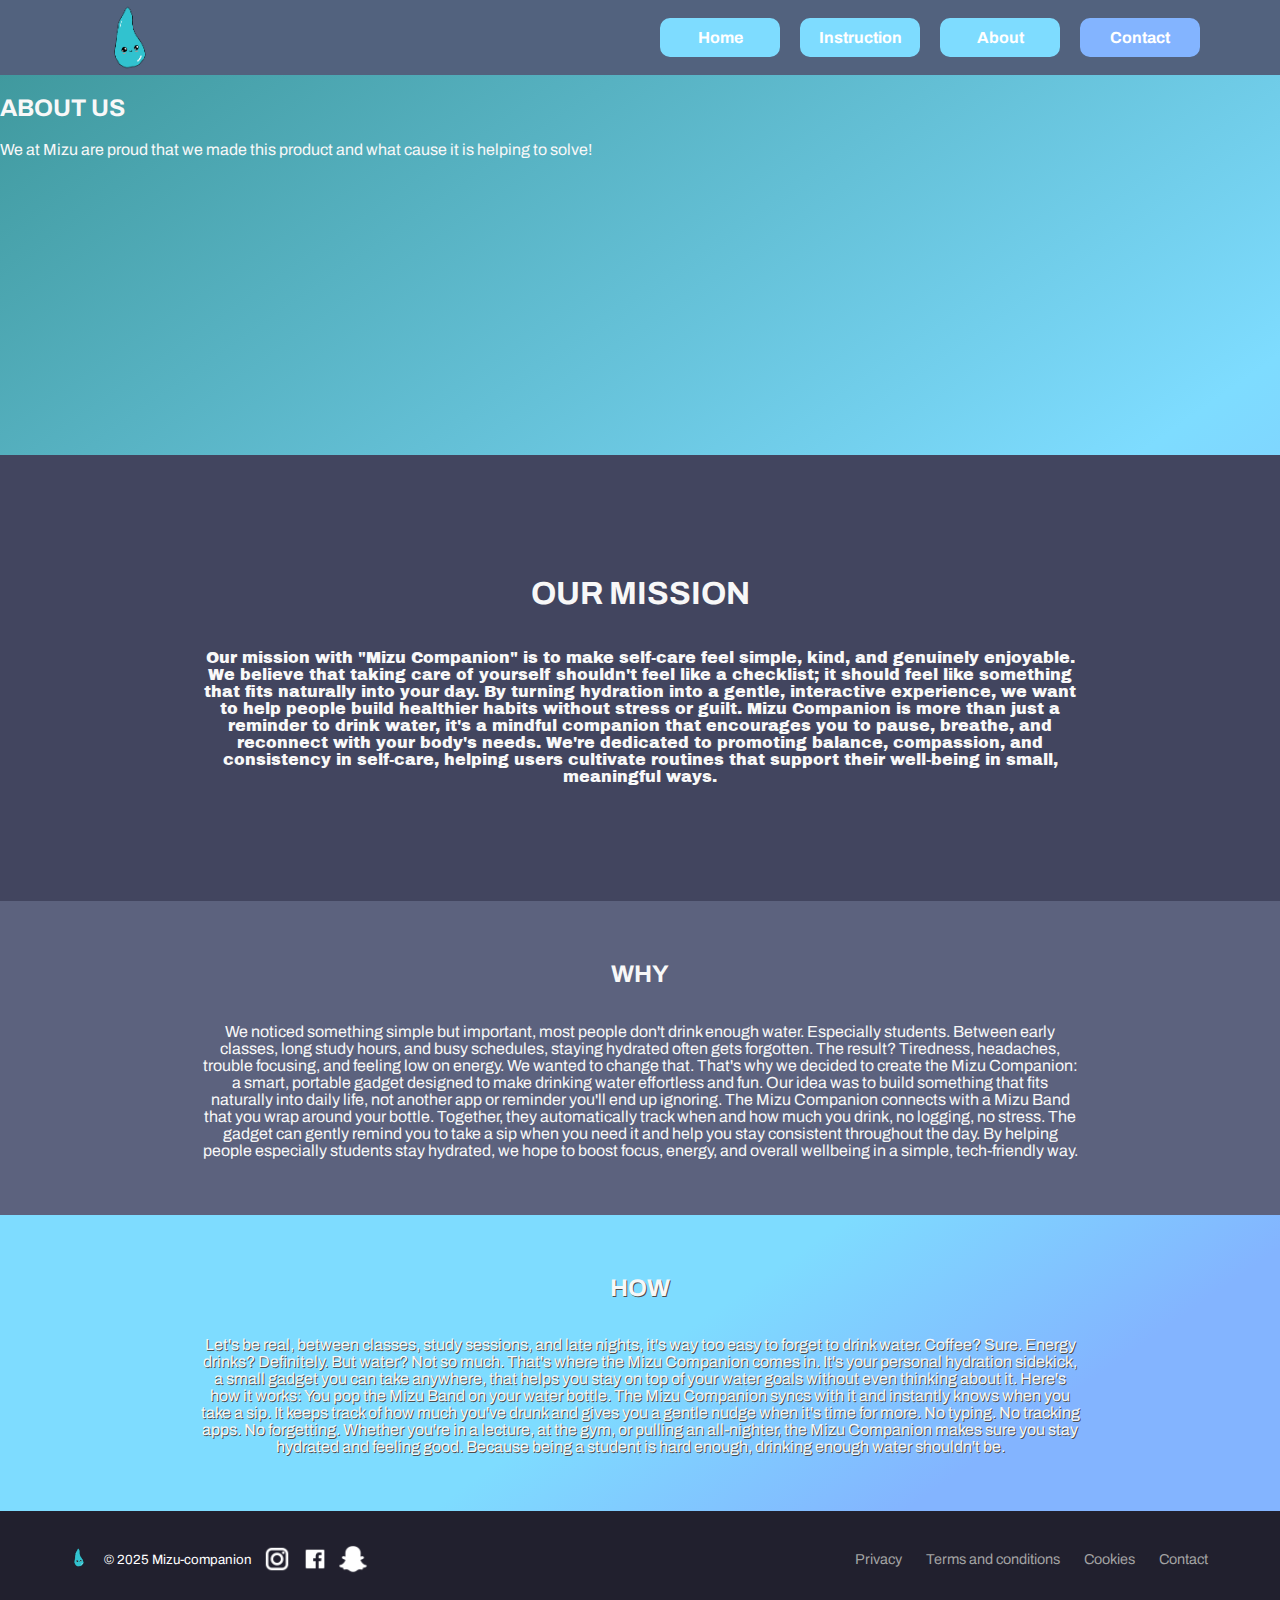
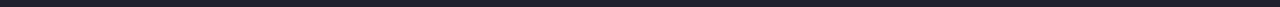
<file: about.html>
<!DOCTYPE html>
<html lang="en">
  <head>
    <meta charset="UTF-8" />
    <meta name="viewport" content="width=device-width, initial-scale=1.0" />
    <title>Document</title>
    <link rel="stylesheet" href="css/about.css" />
  </head>

  <body>
    <nav class="navTop">
      <img src="images/logo1.png" alt="Placeholder" />
      <div class="navLinks">
        <a href="index.html">Home</a>
        <a href="instruction.html">Instruction</a>
        <a href="about.html">About</a>
        <a href="contact.html">Contact</a>
      </div>
    </nav>
    <header>
      <h2>ABOUT US</h2>
      <p>
        We at Mizu are proud that we made this product and what cause it is
        helping to solve!
      </p>
    </header>
    <main>
      <section class="mission">
        <h1 class="us">OUR MISSION</h1>
        <p>
          Our mission with "Mizu Companion" is to make self-care feel simple,
          kind, and genuinely enjoyable. We believe that taking care of yourself
          shouldn't feel like a checklist; it should feel like something that
          fits naturally into your day. By turning hydration into a gentle,
          interactive experience, we want to help people build healthier habits
          without stress or guilt. Mizu Companion is more than just a reminder
          to drink water, it's a mindful companion that encourages you to pause,
          breathe, and reconnect with your body's needs. We're dedicated to
          promoting balance, compassion, and consistency in self-care, helping
          users cultivate routines that support their well-being in small,
          meaningful ways.
        </p>
      </section>
      <section class="why">
        <h2>WHY</h2>
        <p>
          We noticed something simple but important, most people don't drink
          enough water. Especially students. Between early classes, long study
          hours, and busy schedules, staying hydrated often gets forgotten. The
          result? Tiredness, headaches, trouble focusing, and feeling low on
          energy. We wanted to change that. That's why we decided to create the
          Mizu Companion: a smart, portable gadget designed to make drinking
          water effortless and fun. Our idea was to build something that fits
          naturally into daily life, not another app or reminder you'll end up
          ignoring. The Mizu Companion connects with a Mizu Band that you wrap
          around your bottle. Together, they automatically track when and how
          much you drink, no logging, no stress. The gadget can gently remind
          you to take a sip when you need it and help you stay consistent
          throughout the day. By helping people especially students stay
          hydrated, we hope to boost focus, energy, and overall wellbeing in a
          simple, tech-friendly way.
        </p>
      </section>
      <section class="how">
        <h2>HOW</h2>
        <p>
          Let's be real, between classes, study sessions, and late nights, it's
          way too easy to forget to drink water. Coffee? Sure. Energy drinks?
          Definitely. But water? Not so much. That's where the Mizu Companion
          comes in. It's your personal hydration sidekick, a small gadget you
          can take anywhere, that helps you stay on top of your water goals
          without even thinking about it. Here's how it works: You pop the Mizu
          Band on your water bottle. The Mizu Companion syncs with it and
          instantly knows when you take a sip. It keeps track of how much you've
          drunk and gives you a gentle nudge when it's time for more. No typing.
          No tracking apps. No forgetting. Whether you're in a lecture, at the
          gym, or pulling an all-nighter, the Mizu Companion makes sure you stay
          hydrated and feeling good. Because being a student is hard enough,
          drinking enough water shouldn't be.
        </p>
      </section>
    </main>
    <footer id="footer">
      <div class="footerWrapper">
        <div class="footerLeft">
          <a href="#"><img src="images/logo1.png" alt="temp" /></a>
          <p>© 2025 Mizu-companion</p>
          <div class="socials">
            <a href="https://www.instagram.com/" target="_blank"
              ><img src="images/instagram.png" alt="Insta"
            /></a>
            <a href="https://www.facebook.com/?locale=nl_NL" target="_blank"
              ><img src="images/facebook.png" alt="Facebook"
            /></a>
            <a href="https://accounts.snapchat.com/v2/signup" target="_blank"
              ><img src="images/snapchat.png" alt="Snapchat"
            /></a>
          </div>
        </div>
        <nav class="bottomNav">
          <a href="#">Privacy</a>
          <a href="#">Terms and conditions</a>
          <a href="#">Cookies</a>
          <a href="/contact.html">Contact</a>
        </nav>
      </div>
    </footer>
  </body>
</html>
</file>
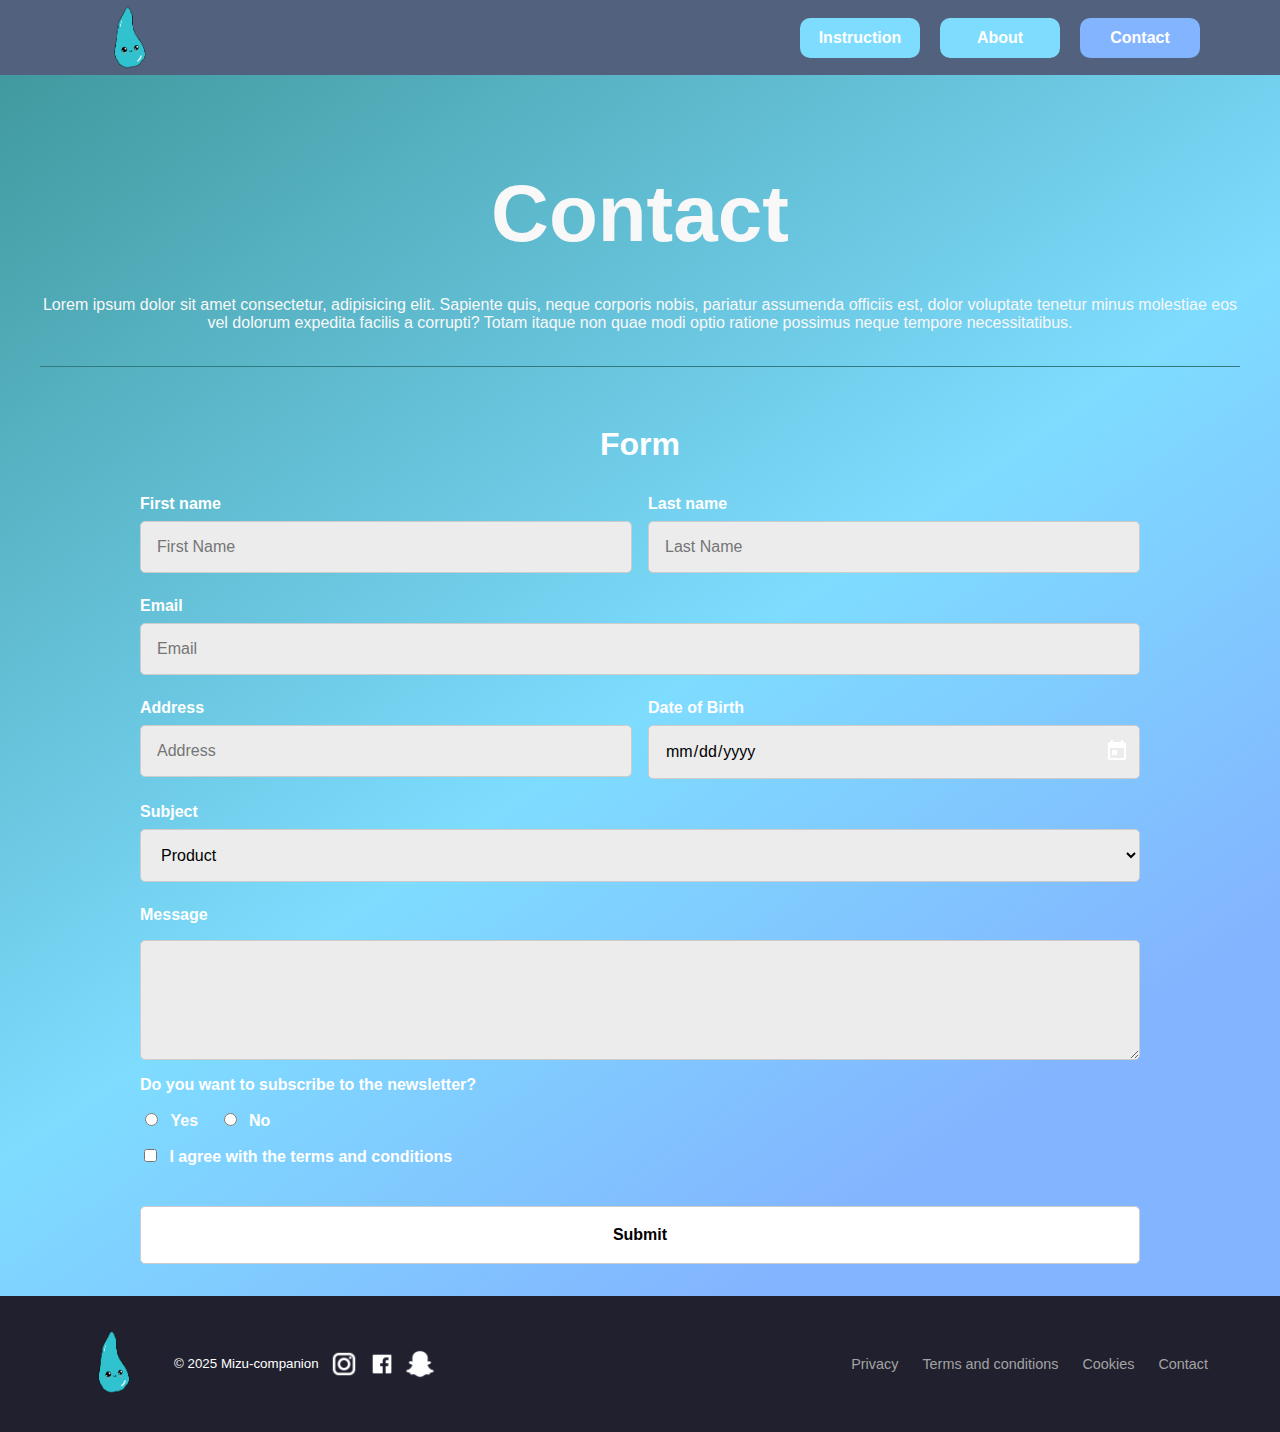
<file: contact.html>
<!DOCTYPE html>
<html lang="en">
  <head>
    <meta charset="UTF-8" />
    <meta name="viewport" content="width=device-width, initial-scale=1.0" />
    <title>Contact</title>
    <link rel="stylesheet" href="css/contact.css" />
  </head>

  <nav class="navTop">
      <img src="images/logo1.png" alt="Placeholder" />
      <div class="navLinks">
        <a href="#">Instruction</a>
        <a href="#">About</a>
        <a href="#">Contact</a>
      </div>
    </nav>

    <header>
      <h2>Contact</h2>
      <p>
        Lorem ipsum dolor sit amet consectetur, adipisicing elit. Sapiente quis,
        neque corporis nobis, pariatur assumenda officiis est, dolor voluptate
        tenetur minus molestiae eos vel dolorum expedita facilis a corrupti?
        Totam itaque non quae modi optio ratione possimus neque tempore
        necessitatibus.
      </p>
    </header>

    <main>
      <h2>Form</h2>
      <form action="" id="form">
        <div class="formNames">
          <div>
            <label for="fname">First name</label>
            <input
              type="text"
              id="fname"
              name="fname"
              placeholder="First Name"
              required
            />
          </div>
          <div>
            <label for="lname">Last name</label>
            <input
              type="text"
              id="lname"
              name="lname"
              placeholder="Last Name"
              required
            />
          </div>
        </div>

        <div>
          <label for="email">Email</label>
          <input
            type="email"
            id="email"
            name="email"
            placeholder="Email"
            required
          />
        </div>

        <div class="formMiddle">
          <div>
            <label for="address">Address</label>
            <input
              type="text"
              id="address"
              name="address"
              placeholder="Address"
              required
            />
          </div>
          <div>
            <label for="date">Date of Birth</label>
            <input
              type="date"
              name="date"
              id="date"
              required
              class="datePicker"
            />
          </div>
        </div>

        <div>
          <label for="subject">Subject</label>
          <select id="subject" name="subject" required>
            <option value="product">Product</option>
            <option value="general">General Question</option>
            <option value="return">Return Product</option>
            <option value="Other">Other...</option>
          </select>
        </div>

        <div class="formEnd">
          <label for="message">Message</label>
          <textarea name="message" id="message" required></textarea>

          <p>Do you want to subscribe to the newsletter?</p>
          <div>
            <input
              type="radio"
              id="yes"
              name="newsletter"
              value="yes"
              required
            />
            <label for="yes">Yes</label>
            <input type="radio" id="no" name="newsletter" value="no" required />
            <label for="no">No</label>
          </div>

          <div>
            <input
              type="checkbox"
              id="terms"
              name="terms"
              value="terms"
              required
            />
            <label for="terms">I agree with the terms and conditions</label>
          </div>
        </div>

        <input type="submit" value="Submit" />
      </form>
    </main>
    <footer id="footer">
      <div class="footerWrapper">
        <div class="footerLeft">
          <a href="#"><img src="images/logo1.png" alt="temp" /></a>
          <p>© 2025 Mizu-companion</p>
          <div class="socials">
            <a href="#"><img src="images/instagram.png" alt="Insta" /></a>
            <a href="#"><img src="images/facebook.png" alt="Facebook" /></a>
            <a href="#"><img src="images/snapchat.png" alt="Snapchat" /></a>
          </div>
        </div>
        <nav class="bottomNav">
          <a href="#">Privacy</a>
          <a href="#">Terms and conditions</a>
          <a href="#">Cookies</a>
          <a href="/contact.html">Contact</a>
        </nav>
      </div>
    </footer>
  </body>
</html>
</file>
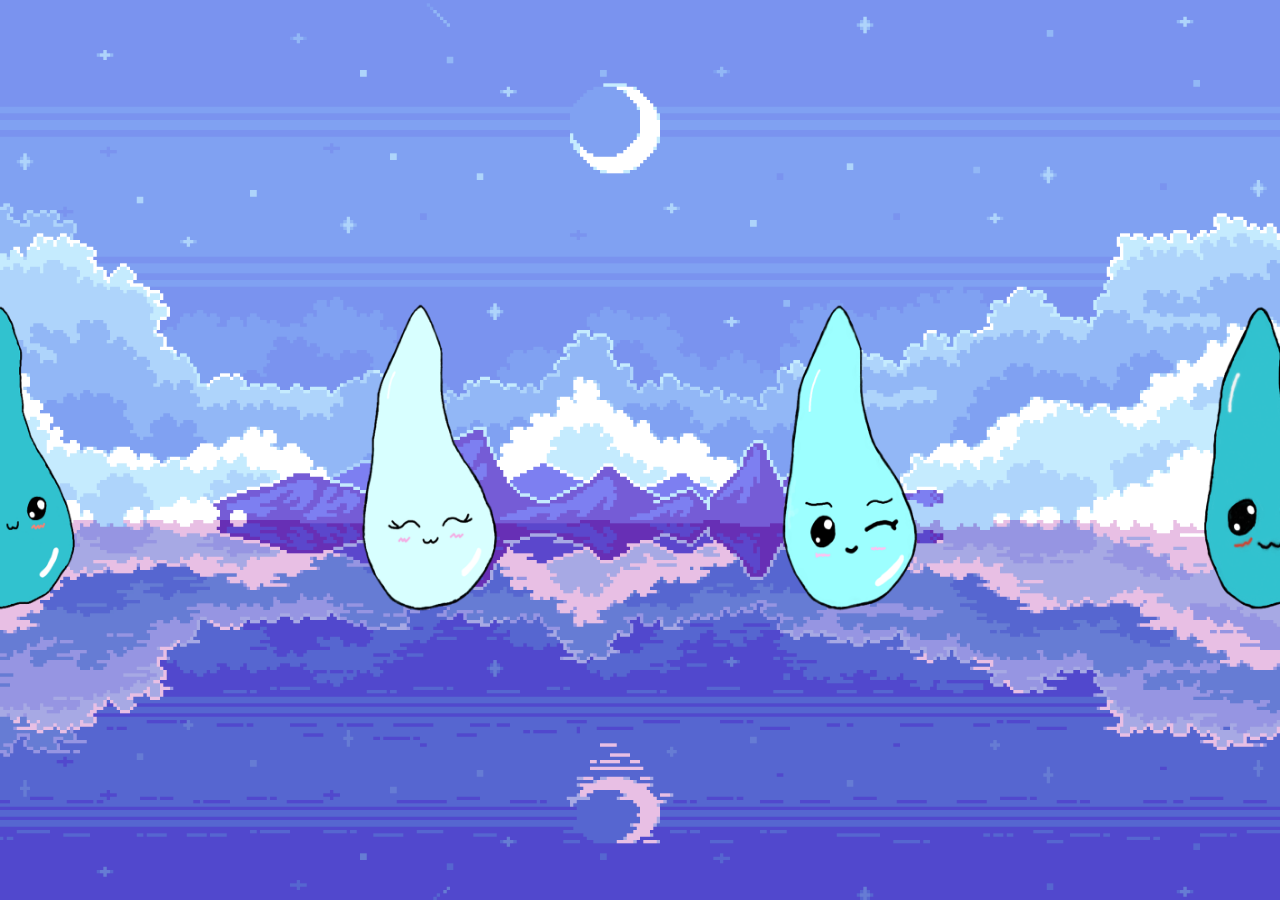
<file: dance.html>
<!DOCTYPE html>
<html lang="en">
  <head>
    <meta charset="UTF-8" />
    <meta name="viewport" content="width=device-width, initial-scale=1.0" />
    <title>Dancing</title>
    <link rel="stylesheet" href="css/dance.css" />
  </head>
  <body>
    <div class="danceWrapper">
      <img class="dance" src="images/logo1.png" alt="Mizu logo" />
      <img class="dance" src="images/logo2.png" alt="Mizu logo" />
      <img class="dance" src="images/logo3.png" alt="Mizu logo" />
      <img class="dance" src="images/logo4.png" alt="Mizu logo" />
    </div>
  </body>
</html>
</file>
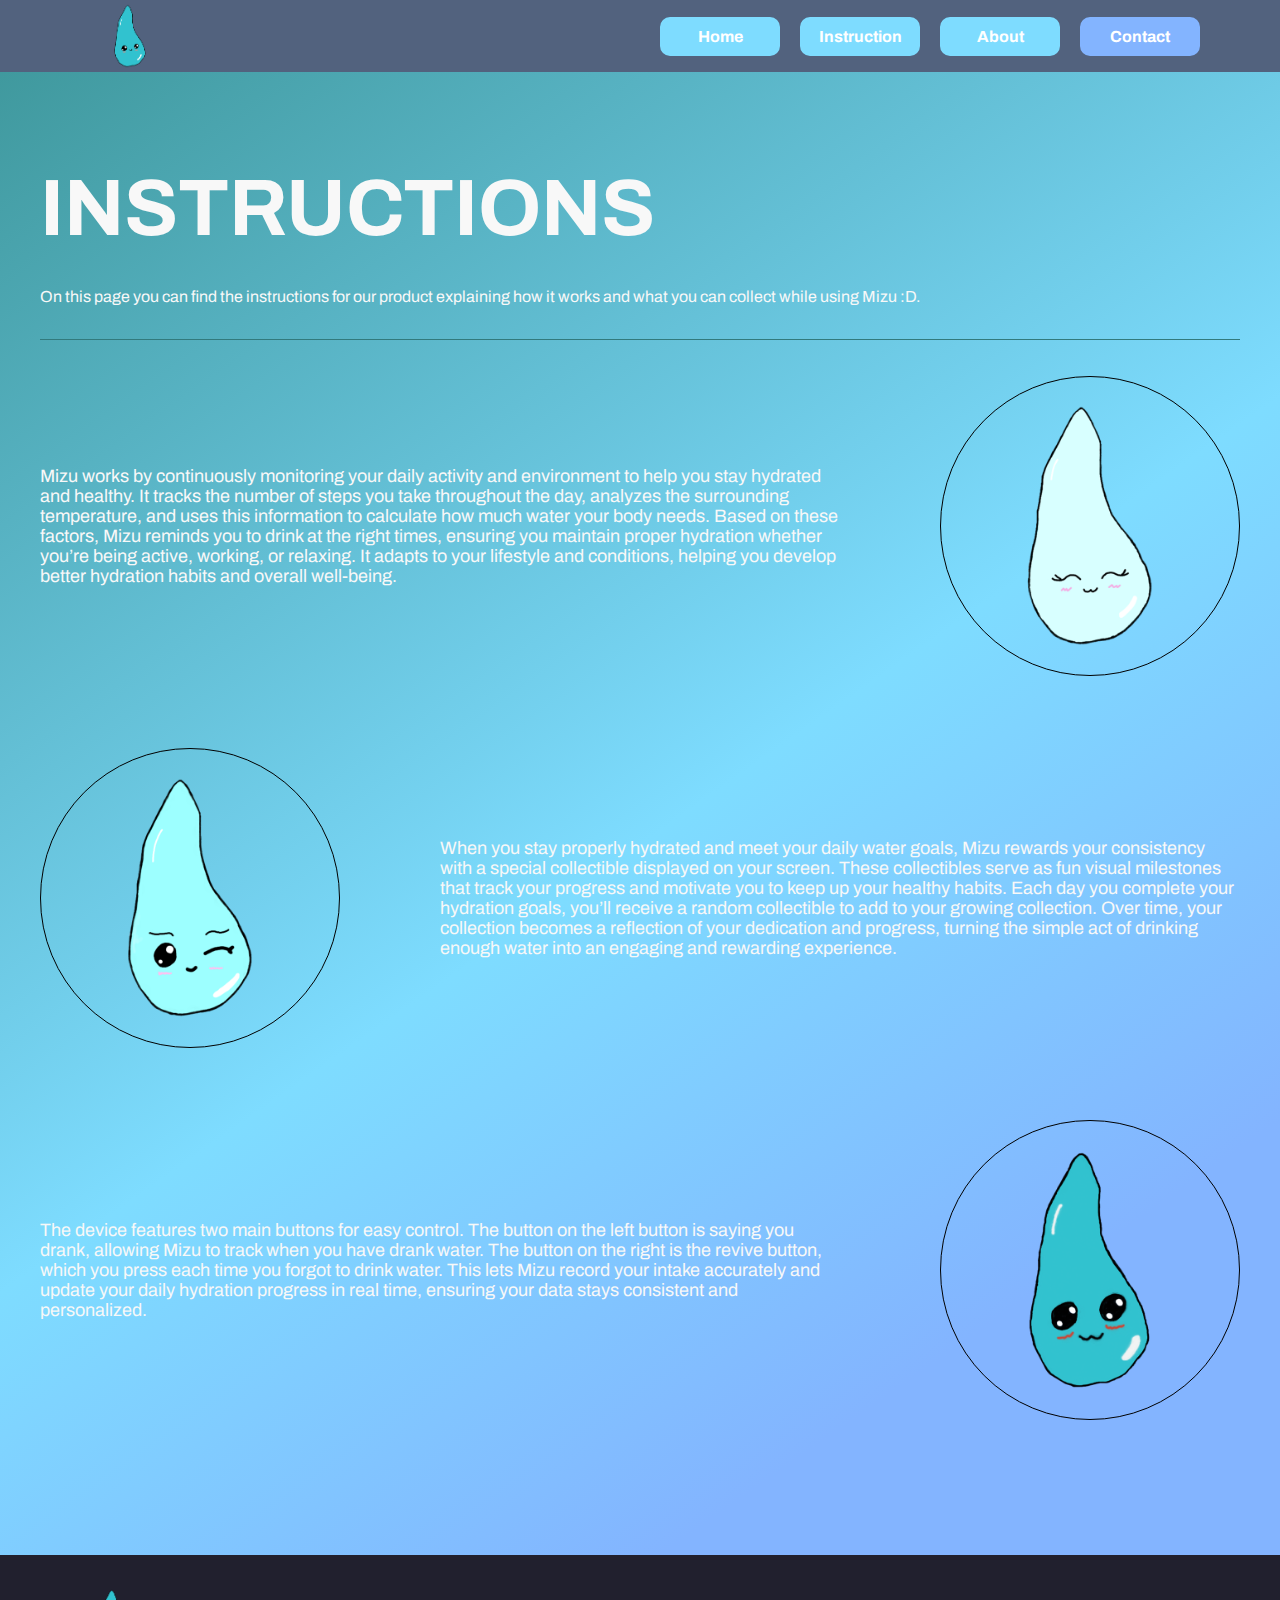
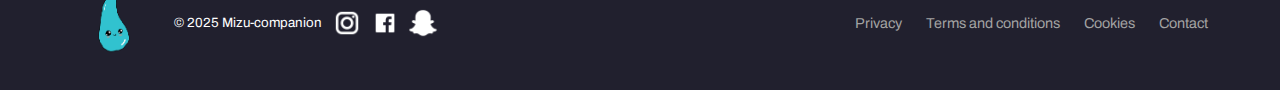
<file: instruction.html>
<!DOCTYPE html>
<html lang="en">
  <head>
    <meta charset="UTF-8" />
    <meta name="viewport" content="width=device-width, initial-scale=1.0" />
    <title>Instruction</title>
    <link rel="stylesheet" href="css/instruction.css" />
  </head>
  <body>
    <nav class="navTop">
      <img src="images/logo1.png" alt="Placeholder" />
      <div class="navLinks">
        <a href="index.html">Home</a>
        <a href="instruction.html">Instruction</a>
        <a href="about.html">About</a>
        <a href="contact.html">Contact</a>
      </div>
    </nav>

    <header>
      <h2>INSTRUCTIONS</h2>
      <p>
        On this page you can find the instructions for our product explaining
        how it works and what you can collect while using Mizu :D.
      </p>
    </header>
    <main>
      <section class="informationWrapper">
        <article class="leftSide">
          <p>
            Mizu works by continuously monitoring your daily activity and
            environment to help you stay hydrated and healthy. It tracks the
            number of steps you take throughout the day, analyzes the
            surrounding temperature, and uses this information to calculate how
            much water your body needs. Based on these factors, Mizu reminds you
            to drink at the right times, ensuring you maintain proper hydration
            whether you’re being active, working, or relaxing. It adapts to your
            lifestyle and conditions, helping you develop better hydration
            habits and overall well-being.
          </p>
          <img src="images/logo2.png" alt="Happy" />
        </article>
        <article class="rightSide">
          <img src="images/logo3.png" alt="Wink" />
          <p>
            When you stay properly hydrated and meet your daily water goals,
            Mizu rewards your consistency with a special collectible displayed
            on your screen. These collectibles serve as fun visual milestones
            that track your progress and motivate you to keep up your healthy
            habits. Each day you complete your hydration goals, you’ll receive a
            random collectible to add to your growing collection. Over time,
            your collection becomes a reflection of your dedication and
            progress, turning the simple act of drinking enough water into an
            engaging and rewarding experience.
          </p>
        </article>
        <article class="leftSide">
          <p>
            The device features two main buttons for easy control. The button on
            the left button is saying you drank, allowing Mizu to track when you
            have drank water. The button on the right is the revive button,
            which you press each time you forgot to drink water. This lets Mizu
            record your intake accurately and update your daily hydration
            progress in real time, ensuring your data stays consistent and
            personalized.
          </p>
          <img src="images/logo4.png" alt="Neutral" />
        </article>
      </section>
    </main>

    <footer id="footer">
      <div class="footerWrapper">
        <div class="footerLeft">
          <a href="#"><img src="images/logo1.png" alt="temp" /></a>
          <p>© 2025 Mizu-companion</p>
          <div class="socials">
            <a href="#"><img src="images/instagram.png" alt="Insta" /></a>
            <a href="#"><img src="images/facebook.png" alt="Facebook" /></a>
            <a href="#"><img src="images/snapchat.png" alt="Snapchat" /></a>
          </div>
        </div>
        <nav class="bottomNav">
          <a href="#">Privacy</a>
          <a href="#">Terms and conditions</a>
          <a href="#">Cookies</a>
          <a href="/contact.html">Contact</a>
        </nav>
      </div>
    </footer>
  </body>
</html>
</file>
<file: css/about.css>
@font-face {
  font-family: "Archivo";
  src: url("../Fonts/Archivo/Archivo-VariableFont_wdth,wght.ttf") format("truetype");
  font-weight: 100 900;
  font-stretch: 62.5% 125%;
  font-style: normal;
}

@font-face {
  font-family: "Archivo";
  src: url("../Fonts/Archivo/Archivo-Italic-VariableFont_wdth,wght.ttf") format("truetype");
  font-weight: 100 900;
  font-stretch: 62.5% 125%;
  font-style: italic;
}

@font-face {
  font-family: "Archivo Black";
  src: url("../Fonts/Archivo_Black/ArchivoBlack-Regular.ttf") format("truetype");
  font-weight: 900;
  font-style: normal;
}

* {
  box-sizing: border-box;
  text-decoration: none;
}

body {
  margin: 0;
  font-family: "Archivo", sans-serif;
  color: rgb(248, 248, 248);
  background: #7dfbff;
  background: #7dfbff;
  background: linear-gradient(145deg,
      #3c9598 0%,
      rgba(126, 220, 255, 1) 50%,
      rgba(131, 180, 255, 1) 78%);
}

.navTop {
  height: 75px;
  padding: 0 5rem 0 5rem;
  display: flex;
  justify-content: space-between;
  align-items: center;
  background-color: #52627e;
  width: 100%;
  min-width: 100%;
}

.navTop img {
  width: 100px;
  height: auto;
}

.navLinks {
  display: flex;
  justify-content: flex-end;
  width: 100%;
}

.navLinks a {
  width: 120px;
  background-color: #7edcff;
  text-align: center;
  margin-left: 20px;
  padding: 7px 0 7px 0;
  color: white;
  font-weight: bold;
  border-radius: 10px;
  border: 4px solid #7edcff;
}

.navLinks a:last-child {
  background-color: #83b4ff;
  border: 4px solid #83b4ff;
}

.navLinks a:hover {
  border: 4px solid #7dfbff;
}

header {
  width: 100%;
  height: 40vh;
}

header img {
  width: 100%;
  height: 100%;
  object-fit: cover;
  filter: blur(3px);

}

main {
  display: flex;
  flex-direction: column;
  align-items: center;
}

.mission {
  background-color: #42455f;
  width: 100%;
  display: flex;
  flex-direction: column;
  align-items: center;
  padding: 100px 200px;
  text-align: center;
  
}

.mission p {
  font-family: "Archivo Black", sans-serif;
}

.why {
  background-color: #5c627e;
  width: 100%;
  display: flex;
  flex-direction: column;
  align-items: center;
  padding: 40px 200px;
  text-align: center;
}

.how {
  background: linear-gradient(145deg,
      rgba(126, 220, 255, 1) 50%,
      rgba(131, 180, 255, 1) 78%);
  width: 100%;
  display: flex;
  flex-direction: column;
  align-items: center;
  padding: 40px 200px;
  text-align: center;
  text-shadow: 1px 1px rgb(79, 79, 79);
}

.why p, .how p {
  font-size: 1rem;
}

footer {
  background-color: #21202e;
  color: white;
  width: 100%;
  height: auto;
}

.footerWrapper {
  width: 90%;
  margin: 0 auto;
  padding: 3vh 0 3vh 0;
  display: flex;
  justify-content: space-between;
  align-items: center;
}

.footerLeft {
  display: flex;
  align-items: center;
  gap: 10px;
}

.footerLeft img {
  width: 30px;
  height: auto;
}

.footerLeft p {
  font-size: smaller;
}

.socials {
  display: flex;
  gap: 0.5rem;
}

.socials a {
  display: contents;
}

.socials img {
  width: 30px;
  height: auto;
}

.bottomNav {
  display: flex;
  justify-content: flex-end;
  text-align: right;
  gap: 0.5rem;
}

.bottomNav a {
  color: rgb(163, 163, 163);
  font-size: 0.9rem;
  padding: 0 8px 0 8px;
}

/*Begin media*/

@media (max-width: 900px) {
  .navTop {
    padding: 0 2rem;
  }

  .mission {
    padding: 0px 20px;
  }

  .why {
    padding: 0px 20px;
  }

  .how {
    padding: 0px 20px;
  }
}

@media (max-width: 768px) {
  .navTop {
    flex-direction: column;
    height: auto;
    padding: 1rem;
    gap: 1rem;
  }

  .navLinks {
    justify-content: center;
    flex-wrap: wrap;
    gap: 10px;
  }

  .navLinks a {
    margin-left: 0;
  }

  .mission {
    padding: 0px 20px;
  }

  .why {
    padding: 0px 20px;
  }

  .how {
    padding: 0px 20px;
  }

  .footerWrapper {
    flex-direction: column;
    gap: 2rem;
    text-align: center;
  }

  .footerLeft {
    flex-direction: column;
  }

  .bottomNav {
    flex-direction: column;
    text-align: center;
    gap: 0.5rem;
  }
}

@media (max-width: 640px) {
  .navTop img {
    width: 80px;
  }

  .mission {
    padding: 0px 20px;
  }

  .why {
    padding: 0px 20px;
  }

  .how {
    padding: 0px 20px;
  }

  .socials {
    justify-content: center;
  }
}

@media (max-width: 480px) {
  .navTop {
    padding: 0.5rem;
  }

  .navTop img {
    width: 60px;
  }

  .navLinks a {
    width: 100px;
    font-size: 0.85rem;
    padding: 5px 0;
  }

  .mission {
    padding: 0px 20px;
  }

  .why {
    padding: 0px 20px;
  }

  .how {
    padding: 0px 20px;
  }

  .footerLeft img {
    width: 70px;
  }

  .footerLeft p {
    font-size: 0.75rem;
  }

  .bottomNav a {
    font-size: 0.8rem;
  }
}
</file>
<file: css/contact.css>
@font-face {
  font-family: "Archivo";
  src: url("/Fonts/Archivo/Archivo-VariableFont_wdth,wght.ttf")
    format("truetype");
  font-weight: 100 900;
  font-stretch: 62.5% 125%;
  font-style: normal;
}

@font-face {
  font-family: "Archivo";
  src: url("/Fonts/Archivo/Archivo-Italic-VariableFont_wdth,wght.ttf")
    format("truetype");
  font-weight: 100 900;
  font-stretch: 62.5% 125%;
  font-style: italic;
}

@font-face {
  font-family: "Archivo Black";
  src: url("/Fonts/Archivo_Black/ArchivoBlack-Regular.ttf") format("truetype");
  font-weight: 900;
  font-style: normal;
}

html {
  scroll-behavior: smooth;
}

* {
  box-sizing: border-box;
  text-decoration: none;
  font-family: "Poppins", Arial, Helvetica, sans-serif;
}

body {
  margin: 0;
  font-family: "Archivo", sans-serif;
  color: rgb(248, 248, 248);
  background: #7dfbff;
  background: #7dfbff;
  background: linear-gradient(
    145deg,
    #3c9598 0%,
    rgba(126, 220, 255, 1) 50%,
    rgba(131, 180, 255, 1) 78%
  );
}

.navTop {
  height: 75px;
  padding: 0 5rem 0 5rem;
  display: flex;
  justify-content: space-between;
  align-items: center;
  background-color: #52627e;
  width: 100%;
  min-width: 100%;
}

.navTop img {
  width: 100px;
  height: auto;
}

.navLinks {
  display: flex;
  justify-content: flex-end;
  width: 100%;
}

.navLinks a {
  width: 120px;
  background-color: #7edcff;
  text-align: center;
  margin-left: 20px;
  padding: 7px 0 7px 0;
  color: white;
  font-weight: bold;
  border-radius: 10px;
  border: 4px solid #7edcff;
}

.navLinks a:last-child {
  background-color: #83b4ff;
  border: 4px solid #83b4ff;
}

.navLinks a:hover {
  border: 4px solid #7dfbff;
}

header {
  max-width: 1200px;
  width: 100%;
  margin: 0 auto;
  padding: 3vh 0 0 0;
  border-bottom: 1px solid #327a7d;
  text-align: center;
}

header p {
  padding: 0 0 2vh 0;
}

header h2 {
  font-size: 5rem;
  margin-bottom: 4vh;
}

header p {
  margin-top: 0px;
}

main {
  padding: 2rem;
  color: white;
}

main h2 {
  font-size: 2rem;
  margin-bottom: 2rem;
  text-align: center;
}

form {
  width: 100%;
  max-width: 1000px;
  margin: 0 auto;
  display: flex;
  flex-direction: column;
  gap: 1.5rem;
}

.formNames,
.formMiddle {
  display: flex;
  gap: 1rem;
}

.formNames > div,
.formMiddle > div {
  display: flex;
  flex-direction: column;
  flex: 1;
}

label {
  color: white;
  font-weight: bold;
  font-size: 1rem;
  margin-bottom: 0.5rem;
  display: block;
}

input,
select,
textarea {
  padding: 1rem;
  border: 1px solid #ccc;
  border-radius: 5px;
  background-color: rgb(236, 236, 236);
  font-size: 1rem;
  width: 100%;
  color: rgb(0, 0, 0);
}

textarea {
  min-height: 120px;
  resize: vertical;
  color: white;
}

.formEnd {
  display: flex;
  flex-direction: column;
  gap: 1rem;
}

.formEnd p {
  color: white;
  font-weight: bold;
  margin: 0;
}

.formEnd input[type="radio"],
.formEnd input[type="checkbox"] {
  width: auto;
  margin-right: 0.5rem;
}

.formEnd label {
  display: inline;
  margin-bottom: 0;
  margin-right: 1rem;
}

input[type="submit"] {
  background-color: white;
  color: black;
  font-weight: bold;
  cursor: pointer;
  padding: 1.2rem;
  margin-top: 1rem;
}

input[type="submit"]:hover {
  background-color: #f0f0f0;
}

.datePicker {
  appearance: none;
  -webkit-appearance: none;
  position: relative;
}

.datePicker::-webkit-calendar-picker-indicator {
  opacity: 0;
  display: block;

  cursor: pointer;
}

.datePicker:before {
  content: url('data:image/svg+xml;utf8,<svg xmlns="http://www.w3.org/2000/svg" width="24" height="24" fill="white" viewBox="0 0 24 24"><path d="M19 4h-1V2h-2v2H8V2H6v2H5c-1.1 0-1.99.9-1.99 2L3 20c0 1.1.9 2 2 2h14c1.1 0 2-.9 2-2V6c0-1.1-.9-2-2-2zm0 16H5V10h14v10zM7 12h5v5H7z"/></svg>');
  position: absolute;
  right: 10px;
  top: 50%;
  transform: translateY(-50%);
  pointer-events: none;
}

footer {
  background-color: #21202e;
  color: white;
  width: 100%;
  height: auto;
}

.footerWrapper {
  width: 90%;
  margin: 0 auto;
  padding: 3vh 0 3vh 0;
  display: flex;
  justify-content: space-between;
  align-items: center;
}

.footerLeft {
  display: flex;
  align-items: center;
  gap: 10px;
}

.footerLeft img {
  width: 100px;
  height: auto;
}

.footerLeft p {
  font-size: smaller;
}

.socials {
  display: flex;
  gap: 0.5rem;
}
.socials a {
  display: contents;
}

.socials img {
  width: 30px;
  height: auto;
}

.bottomNav {
  display: flex;
  justify-content: flex-end;
  text-align: right;
  gap: 0.5rem;
}

.bottomNav a {
  color: rgb(163, 163, 163);
  font-size: 0.9rem;
  padding: 0 8px 0 8px;
}

@media (max-width: 1240px) {
  header,
  main {
    max-width: 95%;
    padding-left: 2.5%;
    padding-right: 2.5%;
  }
}

@media (max-width: 900px) {
  .navTop {
    padding: 0 2rem;
  }

  header h2 {
    font-size: 3.5rem;
  }
}

@media (max-width: 768px) {
  .navTop {
    flex-direction: column;
    height: auto;
    padding: 1rem;
    gap: 1rem;
  }

  .navLinks {
    justify-content: center;
    flex-wrap: wrap;
    gap: 10px;
  }

  .navLinks a {
    margin-left: 0;
  }

  header h2 {
    font-size: 2.5rem;
  }
  .formNames,
  .formMiddle {
    flex-direction: column;
  }

  .footerWrapper {
    flex-direction: column;
    gap: 2rem;
    text-align: center;
  }

  .footerLeft {
    flex-direction: column;
  }

  .bottomNav {
    flex-direction: column;
    text-align: center;
    gap: 0.5rem;
  }
}

@media (max-width: 640px) {
  .navTop img {
    width: 80px;
  }

  header h2 {
    font-size: 2rem;
    margin-bottom: 2vh;
  }

  header p {
    font-size: 0.9rem;
  }

  .socials {
    justify-content: center;
  }
}

@media (max-width: 480px) {
  .navTop {
    padding: 0.5rem;
  }

  .navTop img {
    width: 60px;
  }

  .navLinks a {
    width: 100px;
    font-size: 0.85rem;
    padding: 5px 0;
  }

  header h2 {
    font-size: 1.5rem;
  }

  .footerLeft img {
    width: 70px;
  }

  .footerLeft p {
    font-size: 0.75rem;
  }

  .bottomNav a {
    font-size: 0.8rem;
  }
}
</file>
<file: css/dance.css>
body {
  display: flex;
  justify-content: center;
  height: 100vh;
  align-items: center;
  background-image: url("../images/pretty.gif");
  background-size: cover;
  background-position: center;
  background-repeat: no-repeat;
  background-attachment: fixed;
  overflow: hidden;
}

.dance {
  display: block;
  margin: 3rem auto;
  width: 420px;
  height: auto;
  transform-origin: 50% 60%;
  will-change: transform;
  animation: tilt 1s ease-in-out infinite alternate;
}

@keyframes tilt {
  from {
    transform: rotate(-12deg);
  }
  to {
    transform: rotate(12deg);
  }
}

.dance:hover {
  animation-duration: 0.5s;
}

.danceWrapper {
  display: flex;
  justify-content: center;
  height: 480px;
}
</file>
<file: css/instruction.css>
@font-face {
  font-family: "Archivo";
  src: url("../Fonts/Archivo/Archivo-VariableFont_wdth,wght.ttf")
    format("truetype");
  font-weight: 100 900;
  font-stretch: 62.5% 125%;
  font-style: normal;
}

@font-face {
  font-family: "Archivo";
  src: url("../Fonts/Archivo/Archivo-Italic-VariableFont_wdth,wght.ttf")
    format("truetype");
  font-weight: 100 900;
  font-stretch: 62.5% 125%;
  font-style: italic;
}

@font-face {
  font-family: "Archivo Black";
  src: url("../Fonts/Archivo_Black/ArchivoBlack-Regular.ttf") format("truetype");
  font-weight: 900;
  font-style: normal;
}

* {
  box-sizing: border-box;
  text-decoration: none;
}

body {
  margin: 0;
  font-family: "Archivo", sans-serif;
  color: rgb(248, 248, 248);
  background: #7dfbff;
  background: #7dfbff;
  background: linear-gradient(
    145deg,
    #3c9598 0%,
    rgba(126, 220, 255, 1) 50%,
    rgba(131, 180, 255, 1) 78%
  );
}

.navTop {
  height: 8vh;
  padding: 0 5rem 0 5rem;
  display: flex;
  justify-content: space-between;
  align-items: center;
  background-color: #52627e;
  width: 100%;
  min-width: 100%;
}

.navTop img {
  width: 100px;
  height: auto;
}

.navLinks {
  display: flex;
  justify-content: flex-end;
  width: 100%;
}

.navLinks a {
  width: 120px;
  background-color: #7edcff;
  text-align: center;
  margin-left: 20px;
  padding: 7px 0 7px 0;
  color: white;
  font-weight: bold;
  border-radius: 10px;
  border: 4px solid #7edcff;
}

.navLinks a:last-child {
  background-color: #83b4ff;
  border: 4px solid #83b4ff;
}

.navLinks a:hover {
  border: 4px solid #7dfbff;
}

header {
  max-width: 1200px;
  width: 100%;
  margin: 0 auto;
  padding: 3vh 0 0 0;
  border-bottom: 1px solid #327a7d;
}

header p {
  padding: 0 0 2vh 0;
}

header h2 {
  font-size: 5rem;
  margin-bottom: 4vh;
}

header p {
  margin-top: 0px;
}

main {
  max-width: 1200px;
  margin: 0 auto;
  height: auto;
}

.informationWrapper article {
  padding: 4vh 0 4vh 0;
}

.informationWrapper article:last-child {
  padding: 4vh 0 15vh 0;
}

.informationWrapper article p {
  width: 800px;
  font-size: large;
}

.informationWrapper article img {
  width: 300px;
  aspect-ratio: 1 / 1;
  border-radius: 50%;
  object-fit: cover;
  border: 1px solid black;
  /* box-shadow: 0 0 0 4px #52627e; */
}

.leftSide {
  display: flex;
  align-items: center;
  justify-content: space-between;
}

.rightSide {
  display: flex;
  align-items: center;
  justify-content: space-between;
}

/*begin footer*/
footer {
  background-color: #21202e;
  color: white;
  width: 100%;
  height: auto;
}

.footerWrapper {
  width: 90%;
  margin: 0 auto;
  padding: 3vh 0 3vh 0;
  display: flex;
  justify-content: space-between;
  align-items: center;
}

.footerLeft {
  display: flex;
  align-items: center;
  gap: 10px;
}

.footerLeft img {
  width: 100px;
  height: auto;
}

.footerLeft p {
  font-size: smaller;
}

.socials {
  display: flex;
  gap: 0.5rem;
}
.socials a {
  display: contents;
}

.socials img {
  width: 30px;
  height: auto;
}

.bottomNav {
  display: flex;
  justify-content: flex-end;
  text-align: right;
  gap: 0.5rem;
}

.bottomNav a {
  color: rgb(163, 163, 163);
  font-size: 0.9rem;
  padding: 0 8px 0 8px;
}
/* einde footer */

@media (max-width: 1240px) {
  header,
  main {
    max-width: 95%;
    padding-left: 2.5%;
    padding-right: 2.5%;
  }
}

@media (max-width: 900px) {
  .navTop {
    padding: 0 2rem;
  }

  header h2 {
    font-size: 3.5rem;
  }

  .informationWrapper article p {
    width: 100%;
    max-width: 500px;
  }

  .informationWrapper article img {
    width: 250px;
  }
}

@media (max-width: 768px) {
  .navTop {
    flex-direction: column;
    height: auto;
    padding: 1rem;
    gap: 1rem;
  }

  .navLinks {
    justify-content: center;
    flex-wrap: wrap;
    gap: 10px;
  }

  .navLinks a {
    margin-left: 0;
  }

  header h2 {
    font-size: 2.5rem;
  }

  .footerWrapper {
    flex-direction: column;
    gap: 2rem;
    text-align: center;
  }

  .footerLeft {
    flex-direction: column;
  }

  .bottomNav {
    flex-direction: column;
    text-align: center;
    gap: 0.5rem;
  }
}

@media (max-width: 640px) {
  .navTop img {
    width: 80px;
  }

  header h2 {
    font-size: 2rem;
    margin-bottom: 2vh;
  }

  header p {
    font-size: 0.9rem;
  }

  .leftSide {
    display: flex;
    flex-direction: column;
    gap: 2rem;
  }

  .rightSide {
    display: flex;
    flex-direction: column-reverse;
    gap: 2rem;
  }

  .informationWrapper article p {
    width: 100%;
    font-size: 1rem;
  }

  .informationWrapper article img {
    width: 200px;
  }

  .informationWrapper article {
    padding: 2vh 0;
  }

  .socials {
    justify-content: center;
  }
}

@media (max-width: 480px) {
  .navTop {
    padding: 0.5rem;
  }

  .navTop img {
    width: 60px;
  }

  .navLinks a {
    width: 100px;
    font-size: 0.85rem;
    padding: 5px 0;
  }

  header h2 {
    font-size: 1.5rem;
  }

  .informationWrapper article p {
    font-size: 0.9rem;
  }

  .informationWrapper article img {
    width: 150px;
  }

  .footerLeft img {
    width: 70px;
  }

  .footerLeft p {
    font-size: 0.75rem;
  }

  .bottomNav a {
    font-size: 0.8rem;
  }
}
</file>
